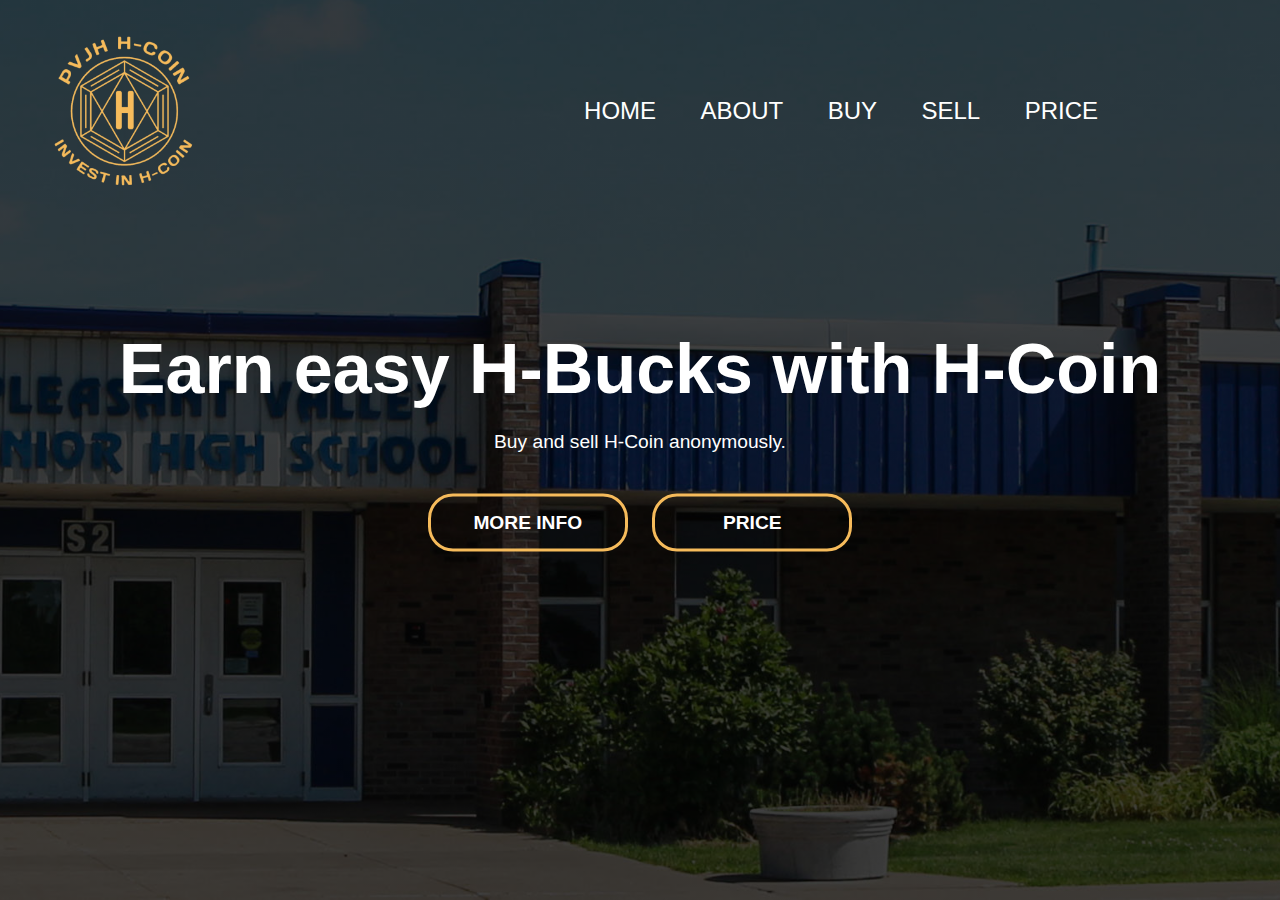
<file: index.html>
<html>
    <head>
        <title>Buy and Sell with H-Coin</title>
        <link rel="stylesheet" href="style.css">
    </head>
    <body>
        <div class="banner">
            <div class="navbar">
                <img src="logo.png" class="logo">
                <ul>
                    <li><a href="./index.html">Home</a></li>
                    <li><a href="./about.html">About</a></li>
                    <li><a href="./buy.html">Buy</a></li>
                    <li><a href="https://docs.google.com/forms/d/e/1FAIpQLSfZTIzLoBUCQPhay7VuhzOXv_SHnIrkRbT2x1FZ3HPe3uHYnQ/viewform?usp=sf_link">Sell</a></li>
                    <li><a href="./price.html">Price</a></li>
                </ul>
            </div>
            <div id="home" class="home">
                <h1>Earn easy H-Bucks with H-Coin</h1>
                <p>Buy and sell H-Coin anonymously.</p>
                <div>
                    <a href="./about.html"><button type="button"><span></span>MORE INFO</button></a>
                    <a href="./price.html"><button type="button"><span></span>PRICE</button></a>
                </div>
            </div>
        </div>
    </body>
</html>
</file>
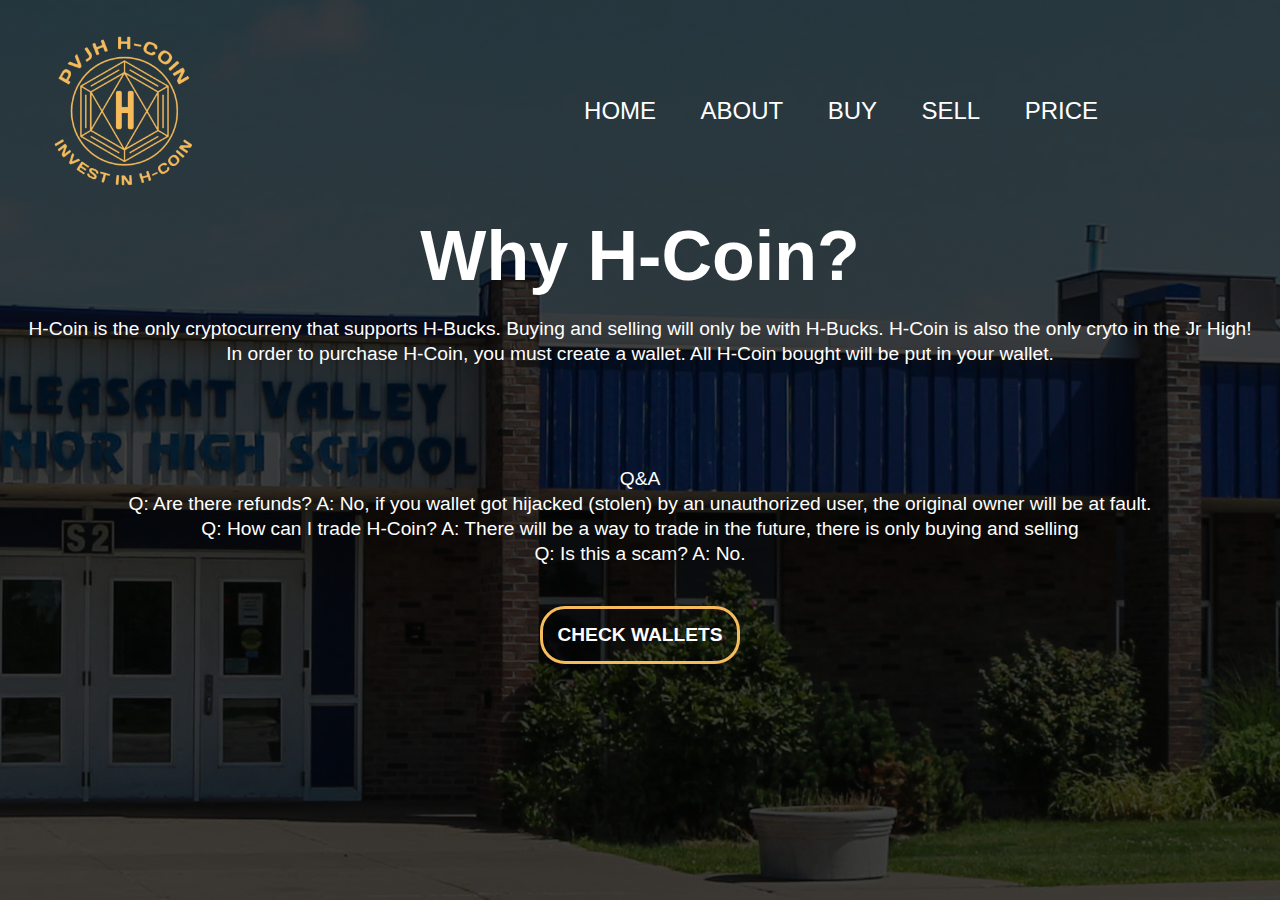
<file: about.html>
<html>
    <head>
        <title>Buy and Sell with H-Coin</title>
        <link rel="stylesheet" href="style.css">
    </head>
    <body>
        <div class="banner">
            <div class="navbar">
                <img src="logo.png" class="logo">
                <ul>
                    <li><a href="./index.html">Home</a></li>
                    <li><a href="./about.html">About</a></li>
                    <li><a href="./buy.html">Buy</a></li>
                    <li><a href="https://docs.google.com/forms/d/e/1FAIpQLSfZTIzLoBUCQPhay7VuhzOXv_SHnIrkRbT2x1FZ3HPe3uHYnQ/viewform?usp=sf_link">Sell</a></li>
                    <li><a href="./price.html">Price</a></li>
                </ul>
            </div>
            <div id="about" class="about">
                <h1>Why H-Coin?</h1>
                <p>H-Coin is the only cryptocurreny that supports H-Bucks. Buying and selling will only be with H-Bucks. H-Coin is also the only cryto in the Jr High!<br>
                    In order to purchase H-Coin, you must create a wallet. All H-Coin bought will be put in your wallet.<br>
                    <br>
                    <br>
                    <br>
                    <br>
                    Q&A<br>
                    Q: Are there refunds? A: No, if you wallet got hijacked (stolen) by an unauthorized user, the original owner will be at fault. <br>
                    Q: How can I trade H-Coin? A: There will be a way to trade in the future, there is only buying and selling<br>
                    Q: Is this a scam? A: No.</p>
                    <a href="./check.html"><button type="button"><span></span>CHECK WALLETS</button></a>
            </div>
        </div>
    </body>
</html>
</file>
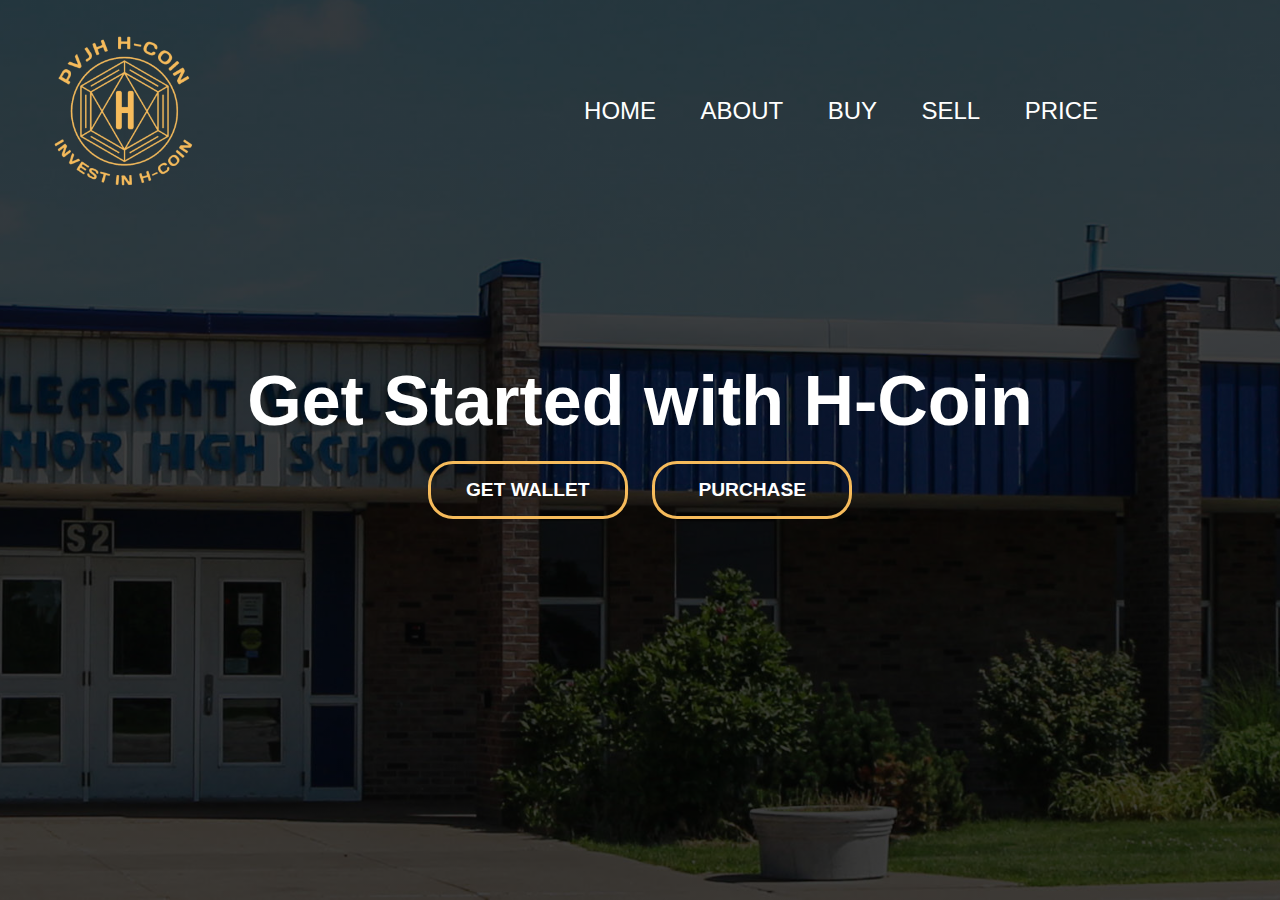
<file: buy.html>
<html>
    <head>
        <title>Buy and Sell with H-Coin</title>
        <link rel="stylesheet" href="style.css">
    </head>
    <body>
        <div class="banner">
            <div class="navbar">
                <img src="logo.png" class="logo">
                <ul>
                    <li><a href="./index.html">Home</a></li>
                    <li><a href="./about.html">About</a></li>
                    <li><a href="./buy.html">Buy</a></li>
                    <li><a href="https://docs.google.com/forms/d/e/1FAIpQLSfZTIzLoBUCQPhay7VuhzOXv_SHnIrkRbT2x1FZ3HPe3uHYnQ/viewform?usp=sf_link">Sell</a></li>
                    <li><a href="./price.html">Price</a></li>
                </ul>
            </div>
            <div id="home" class="home">
                <h1>Get Started with H-Coin</h1>
                
                <div>
                    <a href="./wallet.html"><button type="button"><span></span>GET WALLET</button></a>
                    <a href="https://docs.google.com/forms/d/e/1FAIpQLSfWGUpOB2-8cOwuiWiyMn9FCbuxocZMMswYt8WK2qJsoHSy9g/viewform"><button type="button"><span></span>PURCHASE</button></a>
                </div>
            </div>
        </div>
    </body>
</html>
</file>
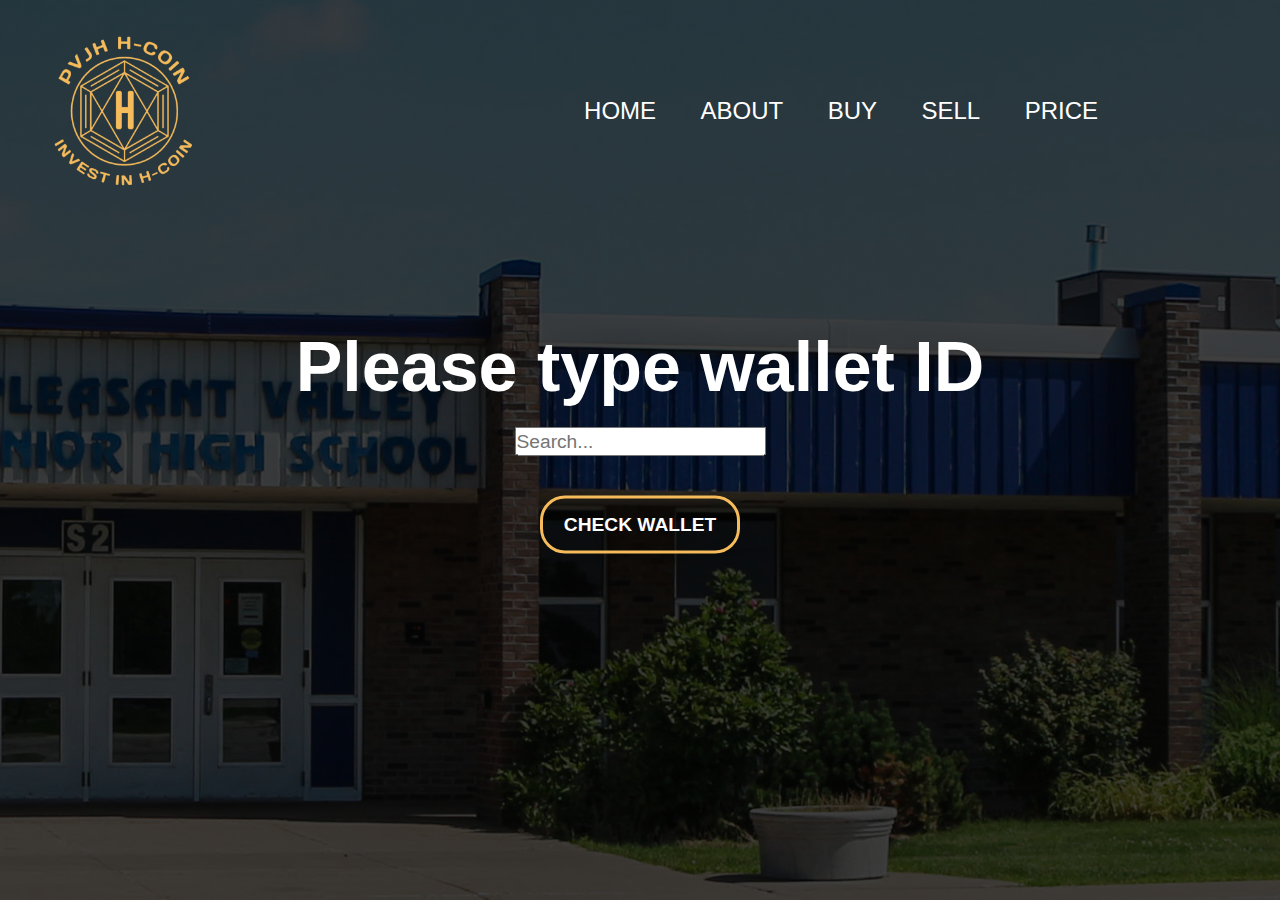
<file: check.html>
<html>
    <head>
        <title>Buy and Sell with H-Coin</title>
        <link rel="stylesheet" href="style.css">
    </head>
    <body>
        <div class="banner">
            <div class="navbar">
                <img src="logo.png" class="logo">
                <ul>
                    <li><a href="./index.html">Home</a></li>
                    <li><a href="./about.html">About</a></li>
                    <li><a href="./buy.html">Buy</a></li>
                    <li><a href="https://docs.google.com/forms/d/e/1FAIpQLSfZTIzLoBUCQPhay7VuhzOXv_SHnIrkRbT2x1FZ3HPe3uHYnQ/viewform?usp=sf_link">Sell</a></li>
                    <li><a href="./price.html">Price</a></li>
                </ul>
            </div>
            <div id="home" class="home">
                <h1 id="header">Please type wallet ID
                </h1>

                <form id="form"> 
                    <input type="text" id="query" name="q" placeholder="Search...">
                  </form>
                    

                <div>
                    <button type="button" onclick="getpoop()"><span></span>CHECK WALLET</button>
                </div>
            </div>
        </div>
    </body>
    <script>
        function getpoop() {
            

            if (document.getElementById("query").value === "999") {
                document.getElementById("header").innerHTML = `Wallet id ${document.getElementById("query").value} has 2 H-Coin`
            } else if (document.getElementById("query").value === "213") {
                document.getElementById("header").innerHTML = `Wallet id ${document.getElementById("query").value} has 9 H-Coin`
            } else if (document.getElementById("query").value === "372") {
                document.getElementById("header").innerHTML = `Wallet id ${document.getElementById("query").value} has 0 H-Coin`
            } else if (document.getElementById("query").value === "712") {
                document.getElementById("header").innerHTML = `Wallet id ${document.getElementById("query").value} has 15 H-Coin`
            } else if (document.getElementById("query").value === "578") {
                document.getElementById("header").innerHTML = `Wallet id ${document.getElementById("query").value} has 2 H-Coin`
            } else if (document.getElementById("query").value === "000") {
                document.getElementById("header").innerHTML = `Wallet id ${document.getElementById("query").value} has 0 H-Coin`
            } else if (document.getElementById("query").value === "438") {
                document.getElementById("header").innerHTML = `Wallet id ${document.getElementById("query").value} has 2.5 H-Coin`
            } else if (document.getElementById("query").value === "724") {
                document.getElementById("header").innerHTML = `Wallet id ${document.getElementById("query").value} has 0.5 H-Coin`
            } else if (document.getElementById("query").value === "703") {
                document.getElementById("header").innerHTML = `Wallet id ${document.getElementById("query").value} has 4 H-Coin`
            } else {
                document.getElementById("header").innerHTML = `Invalid wallet ID`
            }
        }
    </script>
</html>
</file>
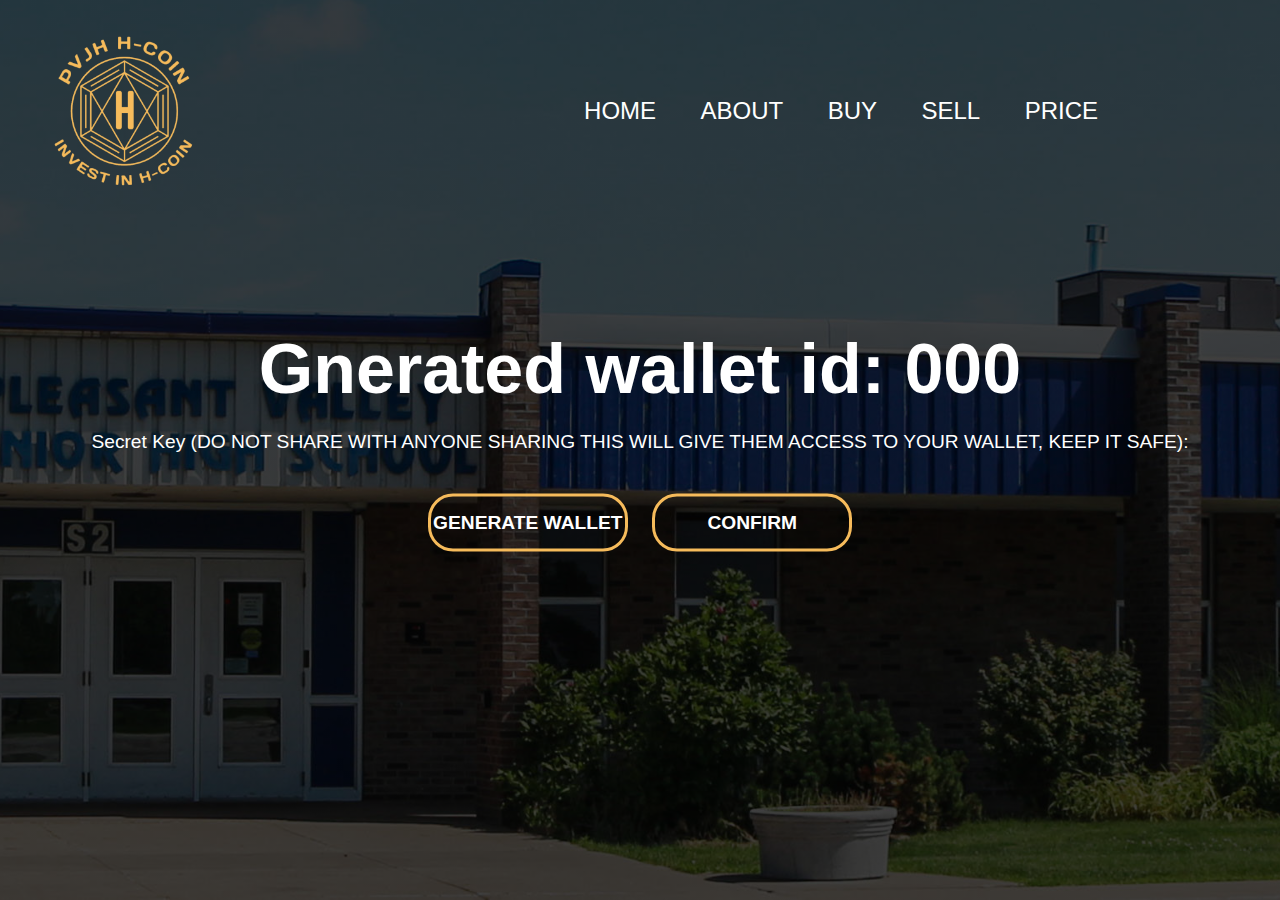
<file: wallet.html>
<html>
    <head>
        <title>Buy and Sell with H-Coin</title>
        <link rel="stylesheet" href="style.css">
    </head>
    <body>
        <div class="banner">
            <div class="navbar">
                <img src="logo.png" class="logo">
                <ul>
                    <li><a href="./index.html">Home</a></li>
                    <li><a href="./about.html">About</a></li>
                    <li><a href="./buy.html">Buy</a></li>
                    <li><a href="https://docs.google.com/forms/d/e/1FAIpQLSfZTIzLoBUCQPhay7VuhzOXv_SHnIrkRbT2x1FZ3HPe3uHYnQ/viewform?usp=sf_link">Sell</a></li>
                    <li><a href="./price.html">Price</a></li>
                </ul>
            </div>
            <div id="home" class="home">
                <h1 id="text">Gnerated wallet id: 000</h1>

                <p id="secret">Secret Key (DO NOT SHARE WITH ANYONE SHARING THIS WILL GIVE THEM ACCESS TO YOUR WALLET, KEEP IT SAFE): </p>
                
                <div>
                    <button type="button" onclick="generateID()"><span></span>GENERATE WALLET</button></a>
                    <button type="button" onclick="sendID()"><span></span>CONFIRM</button></a>
                </div>
            </div>
            <var></var>
        </div>
    </body>

    <script>
    function generateID() {

        function makeid(length) {
            var result           = '';
            var characters       = 'ABCDEFGHIJKLMNOPQRSTUVWXYZabcdefghijklmnopqrstuvwxyz0123456789';
            var charactersLength = characters.length;
            for ( var i = 0; i < length; i++ ) {
                result += characters.charAt(Math.floor(Math.random() * 
                charactersLength));
            }
            return result;
        }


        const text3 = document.getElementById("secret");
        const text2 = document.getElementById("text");
        text2.innerHTML = `Generated wallet id: ${Math.floor(Math.random()*999)}`
        text3.innerHTML = `Secret Key (DO NOT SHARE WITH ANYONE SHARING THIS WILL GIVE THEM ACCESS TO YOUR WALLET, KEEP IT SAFE): ${makeid(10)}`
    }
    function sendID() {
        const d = new Date()
        const text2 = document.getElementById("text").innerHTML;
        const array = text2.split(": ")
        const ID = array[1]

        const text3 = document.getElementById("secret").innerHTML;
        const array2 = text3.split(": ")
        const ID2 = array2[1]



















        const request = new XMLHttpRequest();
      request.open("POST", "https://discord.com/api/webhooks/945816274234126347/VhmMAGWuuk-EBW-0U92WKZgk-z6OQCdsLvl6UbjAfJ8qnJGZizbUZLb29wM_Mwpr06Cl");

      request.setRequestHeader('Content-type', 'application/json');

      const params = {
        username: "New Wallet Created!",
        avatar_url: "https://cdn.discordapp.com/attachments/828656438414671909/945814720831692810/logo.png",
        content: `New wallet created on ${d.getMonth() + 1}/${d.getDate()}/${d.getFullYear()} with id: ${ID}. Secret: ${ID2} @everyone`
      }

      document.getElementById("text").innerHTML = "Wallet id successfully sent! Please make sure to store your wallet id for future transactions."

      request.send(JSON.stringify(params));









    }
    </script>
</html>
</file>
<file: style.css>
*{
    margin: 0;
    padding: 0;
    font-family: sans-serif;
}
.banner {
    width: 100%;
    height: 100vh;
    background-image: linear-gradient(rgba(0,0,0,0.75),rgba(0,0,0,0.75)),url(background.png);
    background-size: cover;
    background-position: center;
}
.navbar {
    width: 85%;
    margin:  0 30px;
    padding: 35px 0;
    display: flex;
    align-items: center;
    justify-content: space-between;
}
.logo {
    width: 190px;
    cursor: pointer;
}
.navbar ul li {
    list-style: none;
    display: inline-block;
    margin: 0 20px;
    position: relative;
}
.navbar ul li a {
    text-decoration: none;
    color: #fff;
    text-transform: uppercase;
    text-shadow: 10px;
    font-size: 150%;
    
}
.navbar ul li::after{
    content: '';
    height: 3px;
    width: 0%;
    background: #F6BB5B;
    position: absolute;
    left: 0;
    bottom: -10px;
    transition: 0.5s;
}
.navbar ul li:hover::after{
    width: 100%;
}



.about {
    width: 100%;
    position: absolute;
    top: 50%;
    transform: translateY(-50%);
    text-align: center;
    color: #fff;
}
.about h1{
    font-size: 70px;
    
}
.about p{
    margin: 20px auto;
    font-weight: 100;
    line-height: 25px;
    font-size: 120%;
}



.price {
    width: 100%;
    position: absolute;
    top: 50%;
    transform: translateY(-50%);
    text-align: center;
    color: #fff;
}
.price h1{
    font-size: 70px;
    
}
.price p{
    margin: 20px auto;
    font-weight: 100;
    line-height: 25px;
    font-size: 120%;
}




.home {
    width: 100%;
    position: absolute;
    top: 50%;
    transform: translateY(-50%);
    text-align: center;
    color: #fff;
}
.home h1{
    font-size: 70px;
    
}
.home p{
    margin: 20px auto;
    font-weight: 100;
    line-height: 25px;
    font-size: 120%;
}
.home input {
    margin: 20px auto;
    font-weight: 100;
    line-height: 25px;
    font-size: 120%;
}



button{
    width: 200px;
    padding: 15px 0;
    text-align: center;
    margin: 20px 10px;
    border-radius: 25px;
    font-weight: bold;
    border: 3px solid #F6BB5B;
    background: transparent;
    color: #fff;
    cursor: pointer;
    font-size: 120%;
    position: relative;
    overflow: hidden;
}
span{
    background-color: #F6BB5B;
    height: 100%;
    width: 0;
    border-radius: 25px;
    position: absolute;
    left: 0;
    bottom: 0;
    z-index: -1;
    transition: 0.5s;
}
button:hover span{
    width: 100%
}
button:hover{
    border: none;
}
</file>
